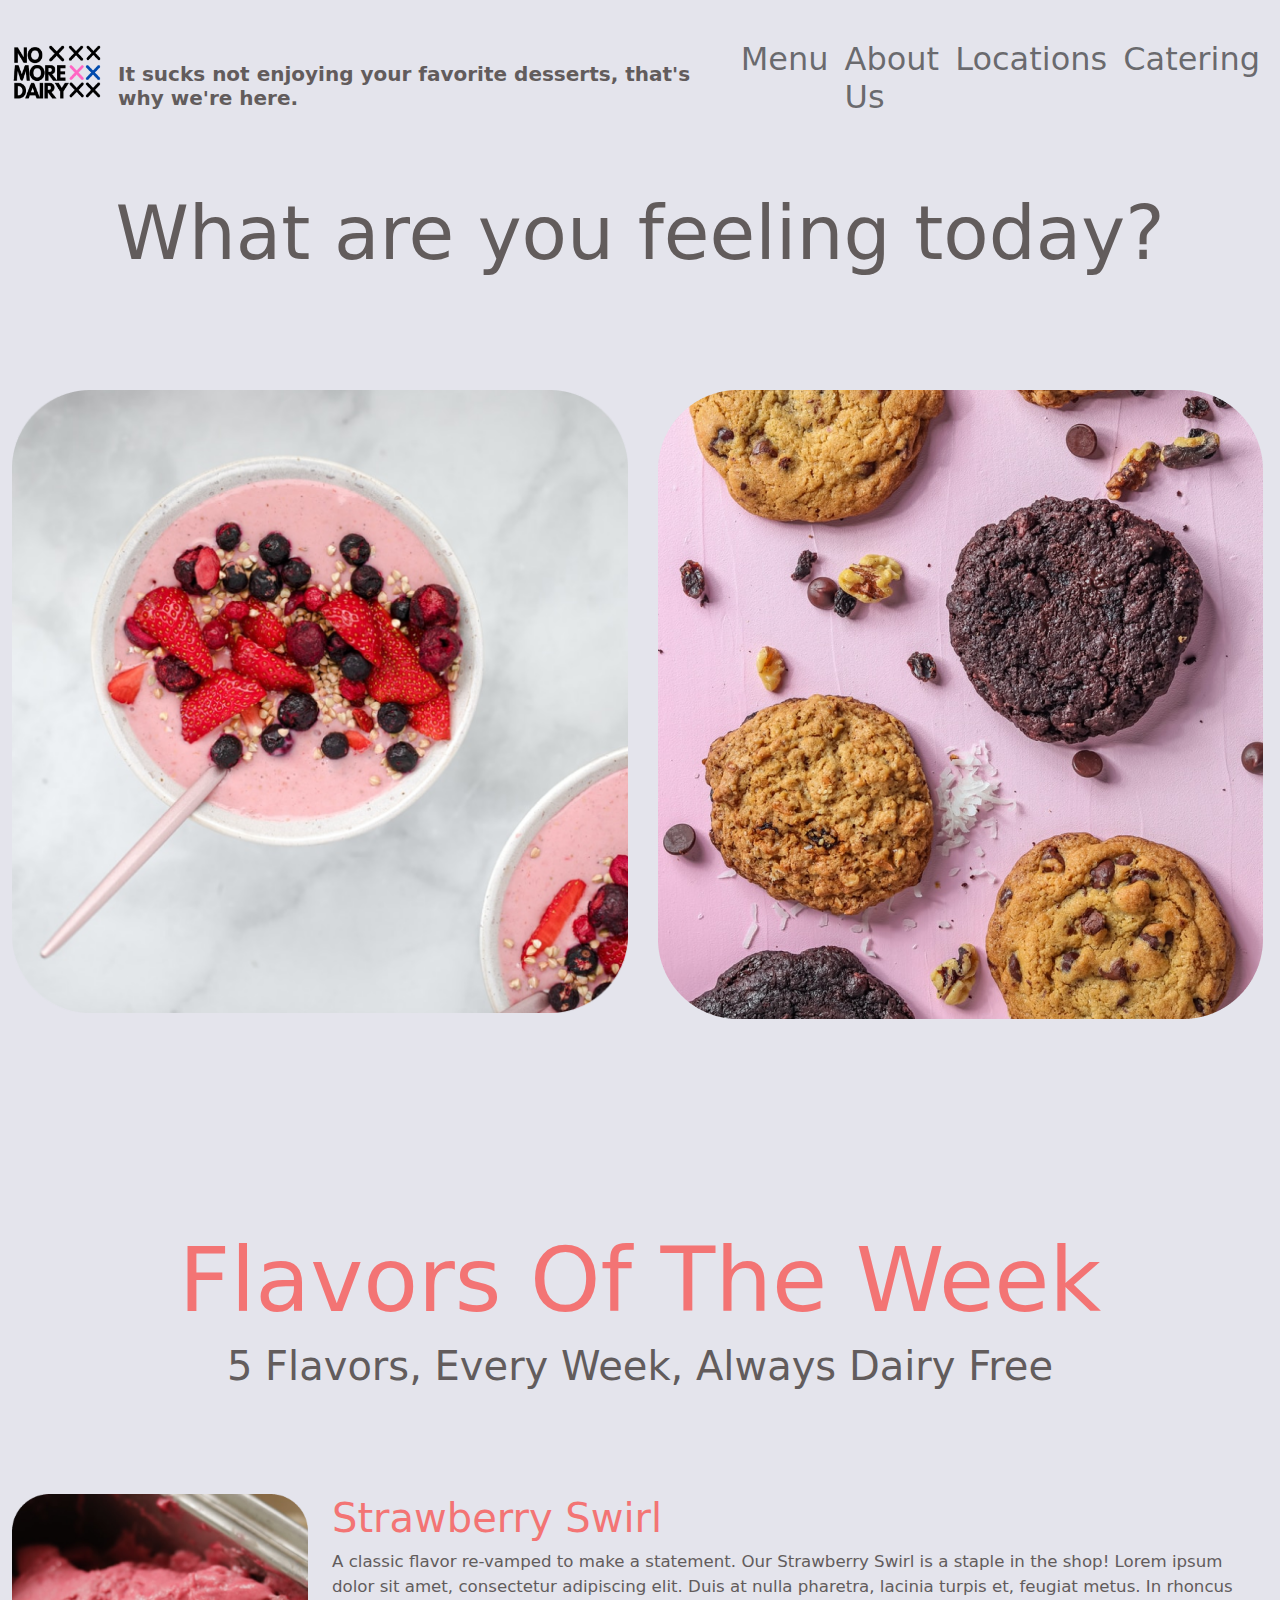
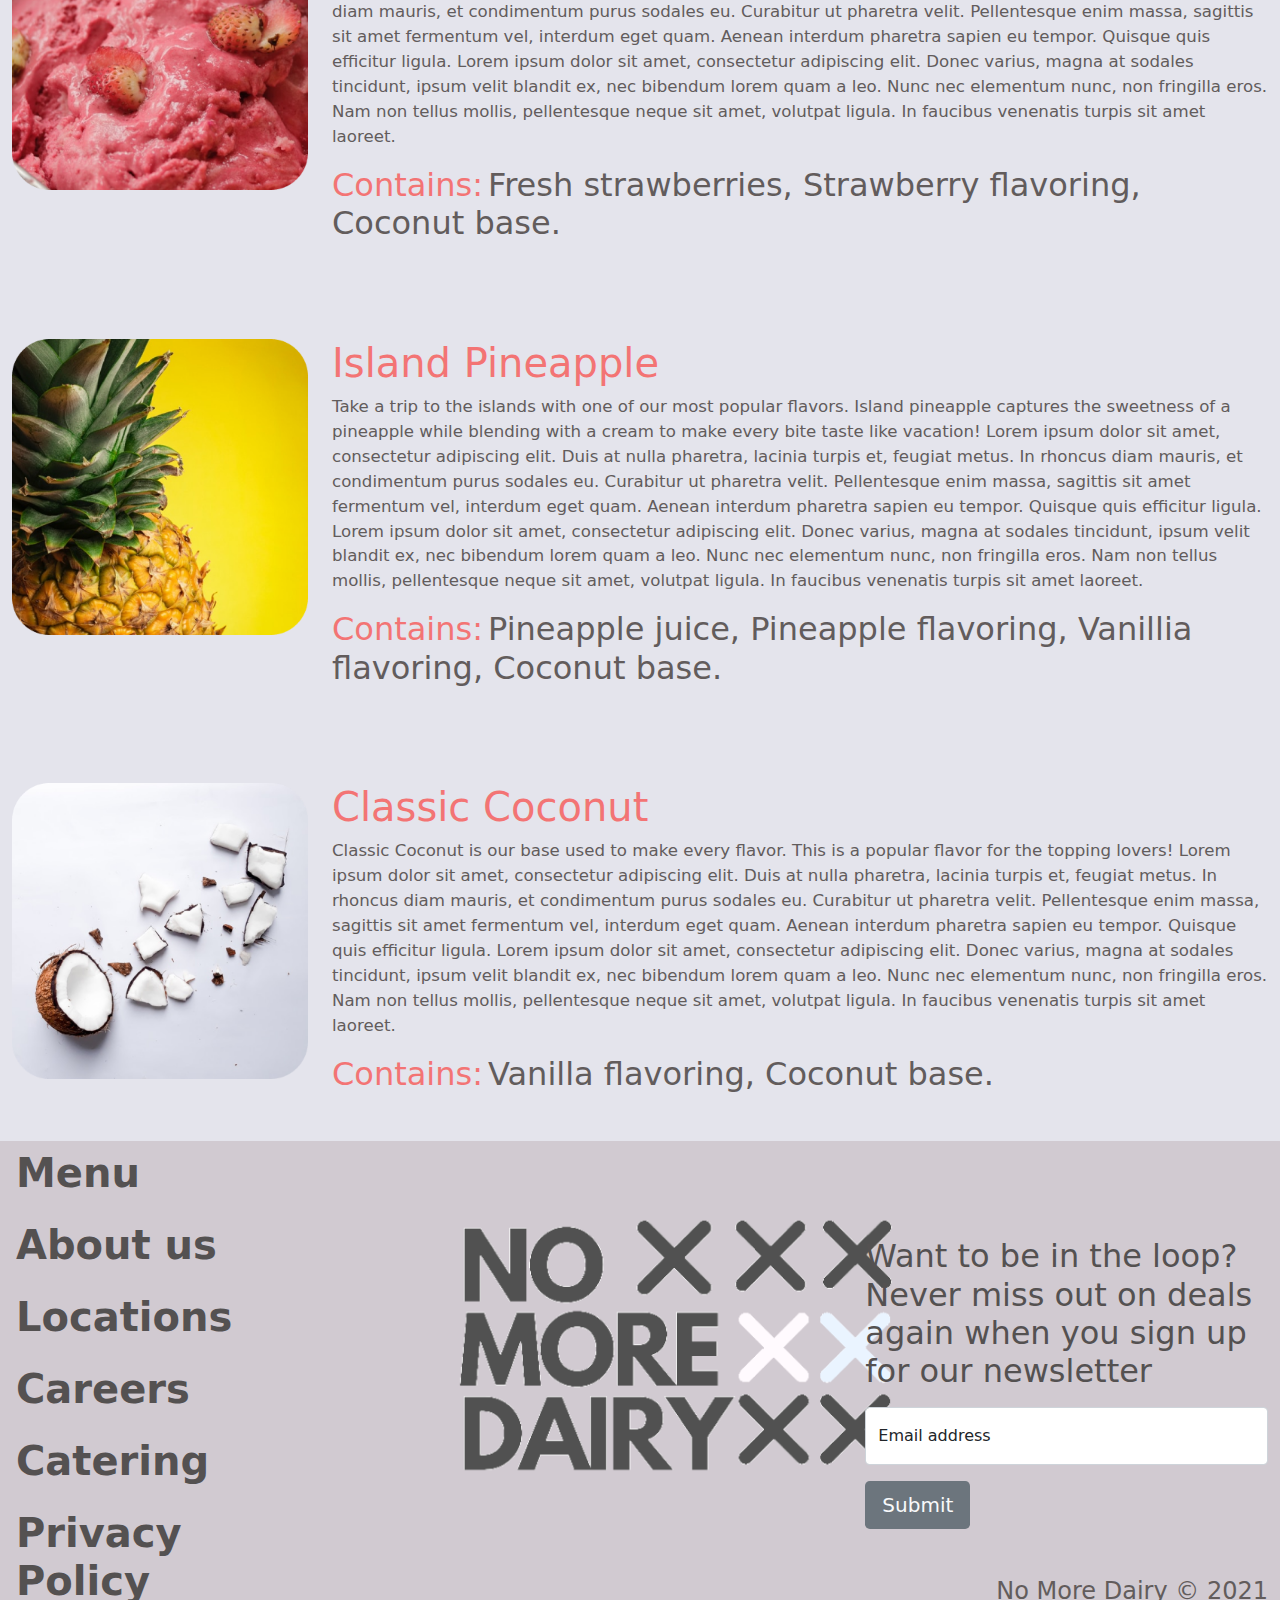
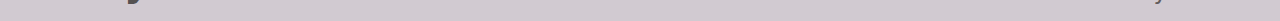
<file: index.html>
<!DOCTYPE html>
<html lang="en">
<head>
    <meta charset="UTF-8">
    <meta http-equiv="X-UA-Compatible" content="IE=edge">
    <meta name="viewport" content="width=device-width, initial-scale=1.0">
    <link rel="stylesheet" href="/css/bootstrap.css">
    <link rel="stylesheet" href="styles.css">
    <link rel="stylesheet" href="/css/bootstrap.css">
    <link rel="stylesheet" href="https://cdn.jsdelivr.net/npm/bootstrap-icons@1.5.0/font/bootstrap-icons.css">
    <link rel="stylesheet" href="https://pro.fontawesome.com/releases/v5.10.0/css/all.css" integrity="sha384-AYmEC3Yw5cVb3ZcuHtOA93w35dYTsvhLPVnYs9eStHfGJvOvKxVfELGroGkvsg+p" crossorigin="anonymous"/>

    <title>My Website</title>
</head>
<body class="my_body">
        
    <header>
        <nav class="navbar navbar-expand-lg my_navbar navbar-light">
            <div class="container-fluid">
              <a class="navbar-brand" href="/index.html">
                <img class="mb-2" src="./images/logo.png" alt="logo" width="90" height="80">
              </a>
              <h5 class="nav_tagline nomobile ">It sucks not enjoying your favorite desserts, that's why we're here. </h5>
              <button class="navbar-toggler" type="button" data-bs-toggle="collapse" data-bs-target="#navbarNav" aria-controls="navbarNav" aria-expanded="false" aria-label="Toggle navigation">
                <span class="navbar-toggler-icon"></span>
              </button>
              <div class="collapse navbar-collapse" id="navbarNav">
                <ul class="navbar-nav ms-auto mt-4 ">
                  <li class="nav-item">
                    <a class="nav-link " aria-current="page" href="/menu.html"><h2>Menu</h2></a>
                  </li>
                  <li class="nav-item">
                    <a class="nav-link" href="/about.html"><h2>About Us</h2></a>
                  </li>
                  <li class="nav-item">
                    <a class="nav-link" href="/locations.html"><h2>Locations</h2></a>
                  </li>
                  <li class="nav-item">
                    <a class="nav-link " href="#"><h2>Catering</h2></a>
                  </li>
                
                </ul>
              </div>
            </div>
          </nav>
      </header>

  <section id="front_Banner">
        <div class="container-fluid text-center mt-5">
          <div class="col-md-12">
            <h1 class="font_color welcome_text">What are you feeling today?</h1>
          </div>
        </div>
  </section>
     
  
  <section id="quick_menu">
        <div class="quick_menu_cont container-fluid  ">
          <div class="row text-center ">
          <div class="col-md-6 col-lg-6 col-xl-6 ">
            <img class="img-fluid" src="/images/froyo.png" alt="frozen yogurt">
          </div>
          
          <div class="hover_cont col-md-6 col-lg-6 col-xl-6 ">
            <img class="img-fluid " src="/images/cookies.png" alt="cookies"> 
          </div>
        </div>
        </div>
  </section>


  <section id="fotw">
    <div class="container mt-5">
      <div class="row text-center">
        <div class="col md 12">
          <h1 class="fotw_text">Flavors Of The Week</h1>
        </div>
      </div>
      <div class="row text-center">
        <div class="col-md-12">
          <h1 class="font_color">5 Flavors, Every Week, Always Dairy Free </h1>
        </div>
      </div>
    </div>
  </section>


<section id="blog_post">
  <div class="container-fluid blog_margin">
    <div class="row">
      <div class="col-md-3"> <img class="img-fluid blog_image" src="./images/strawberry blog.png" alt="strawberry yogurt"> </div>
      <div class="col-md-9">
        <h1 class="blog_h1">Strawberry Swirl</h1>
        <p class="my_p">A classic flavor re-vamped to make a statement. Our Strawberry Swirl is a staple in the shop! Lorem ipsum dolor sit amet, consectetur adipiscing elit. Duis at nulla pharetra, lacinia turpis et, feugiat metus. In rhoncus diam mauris, et condimentum purus sodales eu. Curabitur ut pharetra velit. Pellentesque enim massa, sagittis sit amet fermentum vel, interdum eget quam. Aenean interdum pharetra sapien eu tempor. Quisque quis efficitur ligula. Lorem ipsum dolor sit amet, consectetur adipiscing elit. Donec varius, magna at sodales tincidunt, ipsum velit blandit ex, nec bibendum lorem quam a leo. Nunc nec elementum nunc, non fringilla eros. Nam non tellus mollis, pellentesque neque sit amet, volutpat ligula. In faucibus venenatis turpis sit amet laoreet.</p>
        <h2 class="contains">Contains:</h2> <h2 class="ingredients"> Fresh strawberries, Strawberry flavoring, Coconut base. </h2>
      </div>
    </div>
  </div>
</section>

<section id="blog_post_2">
  <div class="container-fluid blog_margin">
    <div class="row">
      <div class="col-md-3"> <img class="img-fluid blog_image" src="./images/Pineapple.png" alt="strawberry yogurt"> </div>
      <div class="col-md-9">
        <h1 class="blog_h1">Island Pineapple</h1>
        <p class="my_p">Take a trip to the islands with one of our most popular flavors. Island pineapple captures the sweetness of a pineapple while blending with a cream to make every bite taste like vacation! Lorem ipsum dolor sit amet, consectetur adipiscing elit. Duis at nulla pharetra, lacinia turpis et, feugiat metus. In rhoncus diam mauris, et condimentum purus sodales eu. Curabitur ut pharetra velit. Pellentesque enim massa, sagittis sit amet fermentum vel, interdum eget quam. Aenean interdum pharetra sapien eu tempor. Quisque quis efficitur ligula. Lorem ipsum dolor sit amet, consectetur adipiscing elit. Donec varius, magna at sodales tincidunt, ipsum velit blandit ex, nec bibendum lorem quam a leo. Nunc nec elementum nunc, non fringilla eros. Nam non tellus mollis, pellentesque neque sit amet, volutpat ligula. In faucibus venenatis turpis sit amet laoreet. </p>
        <h2 class="contains">Contains:</h2> <h2 class="ingredients"> Pineapple juice, Pineapple flavoring, Vanillia flavoring, Coconut base. </h2>
      </div>
    </div>
  </div>
</section>

<section id="blog_post_3">
  <div class="container-fluid blog_margin">
    <div class="row">
      <div class="col-md-3"> <img class="img-fluid blog_image" src="./images/Coconut.png" alt="strawberry yogurt"> </div>
      <div class="col-md-9">
        <h1 class="blog_h1">Classic Coconut</h1>
        <p class="my_p">Classic Coconut is our base used to make every flavor. This is a popular flavor for the topping lovers! Lorem ipsum dolor sit amet, consectetur adipiscing elit. Duis at nulla pharetra, lacinia turpis et, feugiat metus. In rhoncus diam mauris, et condimentum purus sodales eu. Curabitur ut pharetra velit. Pellentesque enim massa, sagittis sit amet fermentum vel, interdum eget quam. Aenean interdum pharetra sapien eu tempor. Quisque quis efficitur ligula. Lorem ipsum dolor sit amet, consectetur adipiscing elit. Donec varius, magna at sodales tincidunt, ipsum velit blandit ex, nec bibendum lorem quam a leo. Nunc nec elementum nunc, non fringilla eros. Nam non tellus mollis, pellentesque neque sit amet, volutpat ligula. In faucibus venenatis turpis sit amet laoreet. </p>
        <h2 class="contains">Contains:</h2> <h2 class="ingredients"> Vanilla flavoring, Coconut base. </h2>
      </div>
    </div>
  </div>
</section>

  <footer>
    <div class="container-fluid footer_color mt-5">
      <div class="row text-start">
        <div class=" col-sm-3 col-md-3 col-lg-3 ">
          <h1 class="footer_font footer_menu px-1 py-2">Menu</h1>
          <h1 class="footer_font footer_menu px-1 py-2">About us</h1>
          <h1 class="footer_font footer_menu px-1 py-2">Locations</h1>
          <h1 class="footer_font footer_menu px-1 py-2">Careers</h1>
          <h1 class="footer_font footer_menu px-1 py-2">Catering</h1>
          <h1 class="footer_font footer_menu px-1 py-2">Privacy Policy</h1>
        </div>
        
        <div class="col-sm-5 col-md-5 col-lg-5 nomobile ">
          <img class="img-fluid footer_logo " src="./images/footer logo.png" alt="footer logo" width="400">
            <div class="row mt-3 ">
              <ul>
              <i class="fab fa-facebook-square footer_font icon_size "></i>
              <i class="fab fa-instagram footer_font icon_size   "></i>
              <i class="fab fa-twitter footer_font icon_size  "></i>
              <i class="fab fa-yelp footer_font icon_size  "></i>
              <i class="fab fa-apple-pay footer_font icon_size  "></i>
            </ul>
            </div>
        </div>
       
        <div class="col-sm-4 col-md-4 col-lg-4">
          <h1 class="text-start footer_font form_text ">Want to be in the loop? Never miss out on deals again when you sign up for our newsletter</h1>
          <div class="form-floating mt-3">
            <input type="email" class="form-control" id="floatingInput" placeholder="name@example.com">
            <label for="floatingInput">Email address</label>
          </div>
          <button type="button" class="btn btn-lg bg-secondary text-light mt-3">Submit</button>
          <div class="row text-end mt-5 "><h1 class="font_color footer_company_text">No More Dairy © 2021</h1></div>
        </div>
      </div>
    </div>
  </footer>
   
  <script src="/js/bootstrap.js"></script>
</body>

</html>
</file>
<file: styles.css>
/* General Styling */
.my_body{
    background-color:#E4E4EC;;
}

.font_color{
    color: #625C5C;
}

/* Navbar styles */

.my_navbar{
    background-color: #E4E4EC;
    
}

.nav_tagline{
    color: #625C5C;
    margin-top: 2.5rem;
    font-weight: bold;
}

/* Front Banner */

.welcome_text{
    font-size: 5.8vw;
}

.front_menu_text{
    font-size: 5rem;
    z-index: 10; 
    margin-bottom: 100rem                                                                                                                                                                                                                                                                                                                       ;
}

.fotw_text{
    color: #F37474;
    font-size: 7vw;
    margin-top: 10rem;
}
 .quick_menu_cont{
     margin-top: 7rem;
 }


/* footer styles */

.footer_color{
    background-color: #D1CAD1;
}

.footer_font{
    color: #545151;
}

.footer_menu{
    font-size: 2.5rem;
    font-weight: bold;
}

 .form_text{
     font-size: 2rem;
     margin-top: 6rem;
 }

 .footer_button{
     background-color: #545151;
     
 }

 .footer_company_text{
     font-size: 1.5rem;
 }
 .icon_size{
    font-size: 4rem;
    margin-left: 4.2rem;
    margin-top: 3rem;
 }

 .footer_logo{
     width: 28rem;
     margin-left: 7.5rem;
 }
 
 /* Blog post styles (front page) */

 .blog_margin{
     margin-top: 6rem;
 }

 .my_p{
     font-size: 1.3vw;
     font-weight: 400;
     color: #625C5C;
 }

 .blog_h1{
    color: #F37474;
    
 }

 .contains{
    color: #F37474;
    display: inline;
 }

 .ingredients{
     display: inline;
     color: #625C5C;
 }

 /* about page stylings */

 .about_content_text{
     font-weight: 500;
 }

 /* locations page */

 .locations_banner_text{
    color: #625C5C;
    font-size: 12vw;
    font-weight: bold;
 }

 .locations_content_title{
    color: #625C5C;
    font-size: 7vw;
    font-weight: bold;

 }

 .locations_content_text{
    color: #F37474;
    font-size: 4vw;
 }

/* single post page stylings */

.sim_margin{
    margin-top: 8vw;
}

.sim_text{
    font-size: 5vw;
}

.contains_text{
    font-size: 7vw;
    
}

.description_font{
    font-size: 5vw;
    line-height: 2;
    
}

.post_p_text{
    font-size: 2vw;
    
}

 @media screen and (max-width: 800px) {

    .nomobile {
        display:none;
    }
}
</file>
